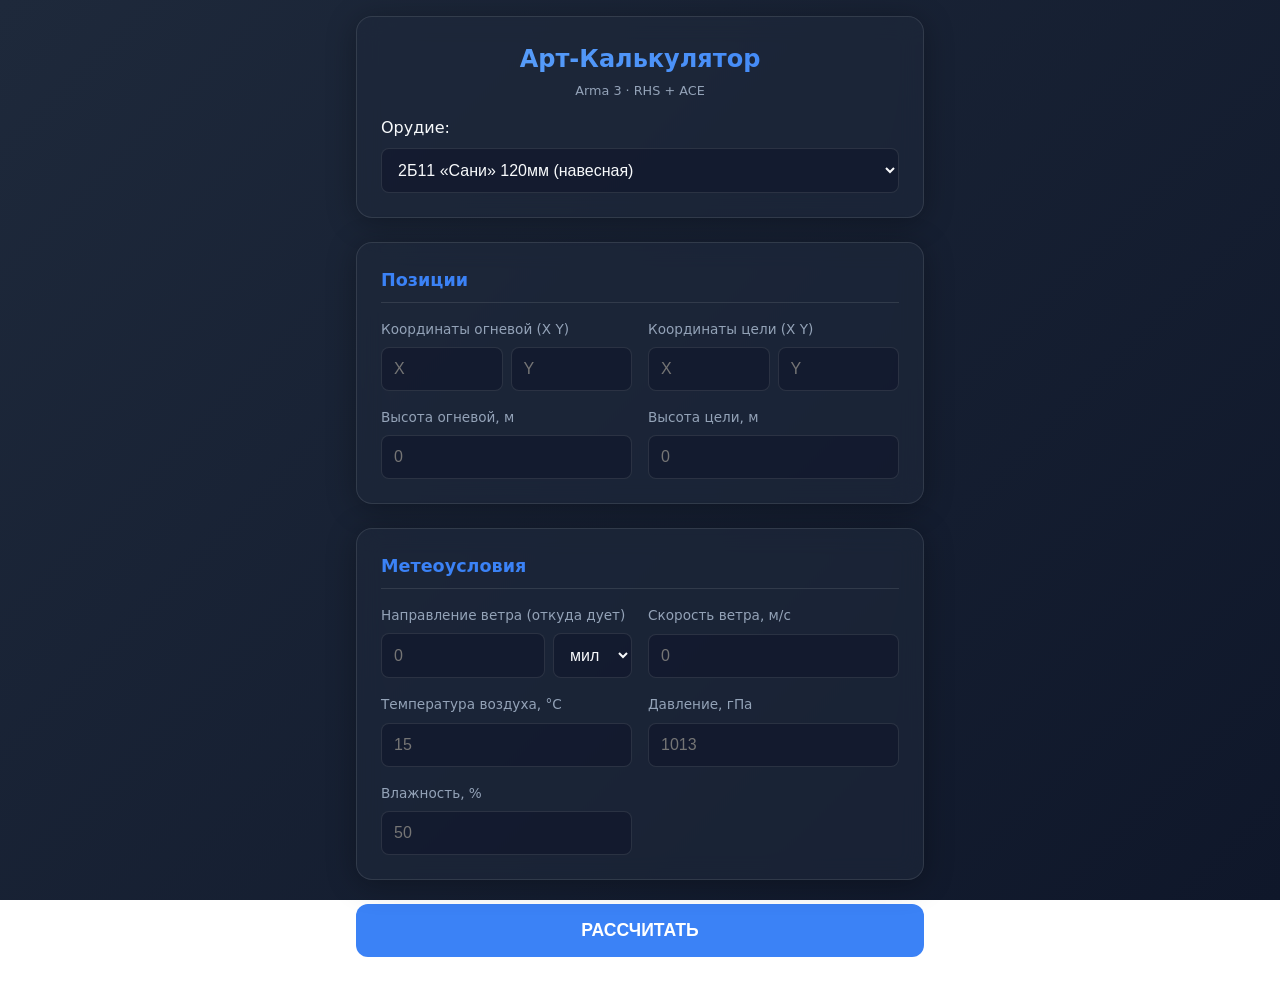
<file: index.html>
<!DOCTYPE html>
<html lang="ru">
<head>
  <meta charset="UTF-8">
  <meta name="viewport" content="width=device-width, initial-scale=1.0">
  <meta name="theme-color" content="#3b82f6">
  <title>Артиллерийский Калькулятор</title>
  <link rel="manifest" href="manifest.json">
  <link rel="apple-touch-icon" href="icon-192.png">
  <link rel="stylesheet" href="style.css">
</head>
<body>
  <div class="app-container">
    <header class="glass-panel">
      <h1>Арт-Калькулятор</h1>
      <p class="subtitle">Arma 3 · RHS + ACE</p>
      <div class="header-inputs">
        <label for="weaponSelect">Орудие:</label>
        <select id="weaponSelect">
          <option value="">Загрузка таблиц...</option>
        </select>
      </div>
    </header>

    <main>
      <!-- Positions -->
      <section class="glass-panel card">
        <h2>Позиции</h2>
        <div class="grid-2">
          <div class="input-group">
            <label>Координаты огневой (X Y)</label>
            <div class="coord-inputs">
              <input type="number" id="gunX" placeholder="X" aria-label="Огневая X">
              <input type="number" id="gunY" placeholder="Y" aria-label="Огневая Y">
            </div>
          </div>
          <div class="input-group">
            <label>Координаты цели (X Y)</label>
            <div class="coord-inputs">
              <input type="number" id="tgtX" placeholder="X" aria-label="Цель X">
              <input type="number" id="tgtY" placeholder="Y" aria-label="Цель Y">
            </div>
          </div>
          <div class="input-group">
            <label for="gunAlt">Высота огневой, м</label>
            <input type="number" id="gunAlt" placeholder="0">
          </div>
          <div class="input-group">
            <label for="tgtAlt">Высота цели, м</label>
            <input type="number" id="tgtAlt" placeholder="0">
          </div>
        </div>
      </section>

      <!-- Weather -->
      <section class="glass-panel card">
        <h2>Метеоусловия</h2>
        <div class="grid-2">
          <div class="input-group">
            <label>Направление ветра (откуда дует)</label>
            <div class="coord-inputs">
              <input type="number" id="windDir" placeholder="0" aria-label="Направление ветра">
              <select id="windUnit" aria-label="Единица направления ветра" class="unit-select">
                <option value="mil">мил</option>
                <option value="deg">град</option>
              </select>
            </div>
          </div>
          <div class="input-group">
            <label for="windSpeed">Скорость ветра, м/с</label>
            <input type="number" id="windSpeed" placeholder="0" step="0.1" min="0">
          </div>
          <div class="input-group">
            <label for="tempC">Температура воздуха, °C</label>
            <input type="number" id="tempC" placeholder="15" step="1">
          </div>
          <div class="input-group">
            <label for="pressure">Давление, гПа</label>
            <input type="number" id="pressure" placeholder="1013" step="1">
          </div>
          <div class="input-group">
            <label for="humidity">Влажность, %</label>
            <input type="number" id="humidity" placeholder="50" min="0" max="100">
          </div>
        </div>
      </section>

      <!-- Validation -->
      <div id="validationMsg" class="validation-msg hidden" role="alert"></div>

      <!-- Action -->
      <button id="calcBtn" class="primary-btn pulse">РАССЧИТАТЬ</button>

      <!-- Results -->
      <section class="glass-panel card results-card hidden" id="resultsPanel" aria-live="polite">
        <h2>Результат</h2>
        <div class="computed-wind" id="computedWind"></div>
        <div class="results-grid">
          <div class="res-item"><span class="label">Дистанция, м</span><span class="val" id="resDist">-</span></div>
          <div class="res-item"><span class="label">Азимут, мил</span><span class="val" id="resAz">-</span></div>
          <div class="res-item highlight"><span class="label">Лучший заряд</span><span class="val" id="resCharge">-</span></div>
          <div class="res-item highlight"><span class="label">Угол возвыш. (мил)</span><span class="val" id="resElevMil">-</span></div>
          <div class="res-item"><span class="label">Угол возвыш. (°)</span><span class="val" id="resElevDeg">-</span></div>
          <div class="res-item"><span class="label">Попр. по азимуту</span><span class="val" id="resAzCorr">-</span></div>
          <div class="res-item highlight"><span class="label">Итоговый азимут</span><span class="val" id="resFinalAz">-</span></div>
          <div class="res-item"><span class="label">Время полёта (с)</span><span class="val" id="resTOF">-</span></div>
          <div class="res-item"><span class="label">Δ Высоты (м)</span><span class="val" id="resDeltaH">-</span></div>
          <div class="res-item"><span class="label">R-эфф (м)</span><span class="val" id="resEffDist">-</span></div>
        </div>
      </section>

      <!-- All Charges -->
      <section class="glass-panel card hidden" id="allChargesPanel">
        <h2>Все доступные заряды</h2>
        <div class="table-wrap">
          <table class="charges-table">
            <thead>
              <tr><th>Заряд</th><th>Угол (мил)</th><th>Азимут (мил)</th><th>TOF (с)</th></tr>
            </thead>
            <tbody id="allChargesBody"></tbody>
          </table>
        </div>
      </section>

      <!-- History -->
      <section class="glass-panel card hidden" id="historyPanel">
        <h2>
          История расчётов
          <button id="clearHistoryBtn" class="clear-history-btn" aria-label="Очистить историю">✕</button>
        </h2>
        <div class="table-wrap">
          <table class="history-table">
            <thead>
              <tr>
                <th>#</th>
                <th>Орудие</th>
                <th>Огневая</th>
                <th>Цель</th>
                <th>Заряд</th>
                <th>Угол</th>
                <th>Азимут</th>
                <th>TOF</th>
              </tr>
            </thead>
            <tbody id="historyBody"></tbody>
          </table>
        </div>
      </section>
    </main>
  </div>

  <script src="tables/tables.js"></script>
  <script src="app.js"></script>
  <script>
    if ('serviceWorker' in navigator) {
      window.addEventListener('load', () => {
        navigator.serviceWorker.register('sw.js')
          .then(reg => console.log('SW registered:', reg.scope))
          .catch(err => console.warn('SW failed:', err));
      });
    }
  </script>
</body>
</html>
</file>
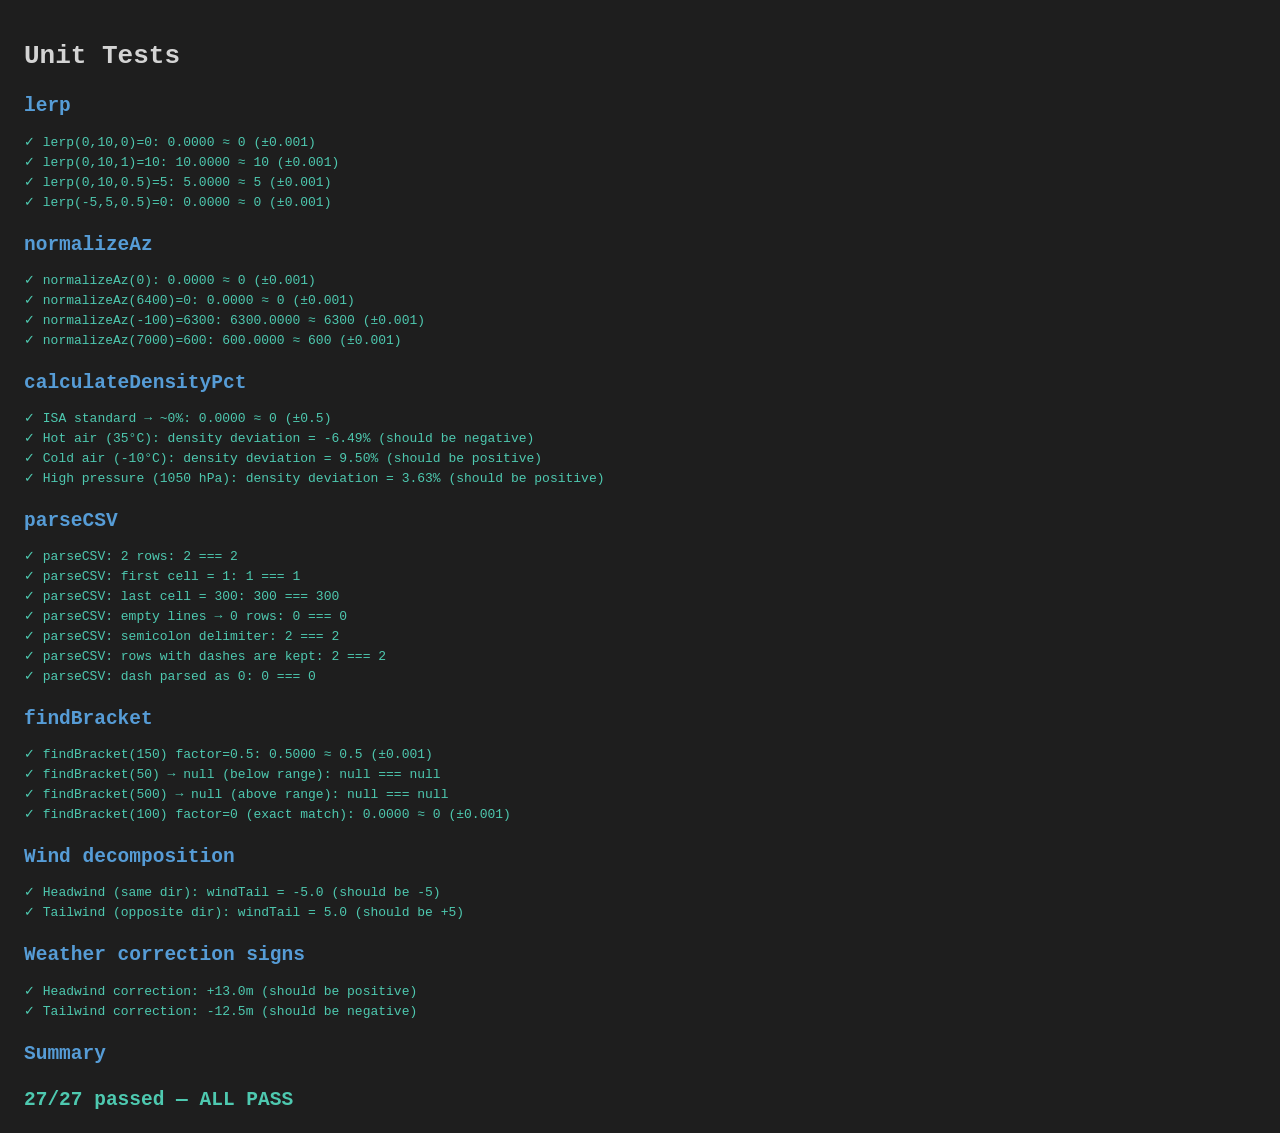
<file: tests/test_calculations.html>
<!DOCTYPE html>
<html lang="en">
<head>
  <meta charset="UTF-8">
  <title>Арт-Калькулятор — Unit Tests</title>
  <style>
    body { font-family: monospace; background: #1e1e1e; color: #d4d4d4; padding: 1rem; }
    .pass { color: #4ec9b0; }
    .fail { color: #f44747; font-weight: bold; }
    h2 { color: #569cd6; margin-top: 1.5rem; }
    pre { margin: 0.25rem 0; }
  </style>
</head>
<body>
<h1>Unit Tests</h1>
<div id="output"></div>
<script>
// Minimal test framework
let passed = 0, failed = 0;
const out = document.getElementById('output');

function log(msg, ok) {
  const el = document.createElement('pre');
  el.className = ok ? 'pass' : 'fail';
  el.textContent = (ok ? '✓ ' : '✗ ') + msg;
  out.appendChild(el);
  ok ? passed++ : failed++;
}

function section(name) {
  const h = document.createElement('h2');
  h.textContent = name;
  out.appendChild(h);
}

function assertClose(actual, expected, tolerance, label) {
  const ok = Math.abs(actual - expected) <= tolerance;
  log(`${label}: ${actual.toFixed(4)} ≈ ${expected} (±${tolerance})`, ok);
  if (!ok) log(`  EXPECTED ${expected}, GOT ${actual}`, false);
}

function assertEqual(actual, expected, label) {
  const ok = actual === expected;
  log(`${label}: ${JSON.stringify(actual)} === ${JSON.stringify(expected)}`, ok);
}
</script>
<script>
// ---- Inline copies of pure functions from app.js for testing ----

const MILS_FULL_CIRCLE = 6400;
const MILS_HALF_CIRCLE = 3200;
const MILS_TO_RAD = Math.PI / MILS_HALF_CIRCLE;
const STD_TEMP_C = 15;
const STD_PRESSURE_HPA = 1013.25;
const STD_TEMP_K = 288.15;
const Rd = 287.058;
const Rv = 461.495;

function lerp(a, b, t) { return (1 - t) * a + t * b; }

function calculateDensityPct(tempC, pressureHPa, humidity) {
  pressureHPa = pressureHPa || STD_PRESSURE_HPA;
  if (humidity === undefined || humidity === null) humidity = 0;
  if (humidity > 1) humidity /= 100;
  const tempK = tempC + 273.15;
  const es = 6.1078 * Math.pow(10, (7.5 * tempC) / (237.3 + tempC));
  const pv = es * humidity;
  const pd = pressureHPa - pv;
  const currentRho = (pd / (Rd * tempK)) + (pv / (Rv * tempK));
  const stdRho = STD_PRESSURE_HPA / (Rd * STD_TEMP_K);
  return ((currentRho - stdRho) / stdRho) * 100;
}

function parseCSV(text) {
  const lines = text.trim().split('\n');
  const data = [];
  for (let i = 1; i < lines.length; i++) {
    const line = lines[i].trim();
    if (!line) continue;
    const cols = line.split(/[,\t;]/).map(v => {
      const n = parseFloat(v.replace(',', '.'));
      return isNaN(n) ? 0 : n;
    });
    if (cols.length >= 2 && cols[1] > 0) data.push(cols);
  }
  return data;
}

function normalizeAz(az) {
  az = az % MILS_FULL_CIRCLE;
  return az < 0 ? az + MILS_FULL_CIRCLE : az;
}

function findBracket(table, dist) {
  for (let i = 0; i < table.length - 1; i++) {
    if (dist >= table[i][1] && dist <= table[i + 1][1]) {
      const span = table[i + 1][1] - table[i][1];
      return { row1: table[i], row2: table[i + 1], factor: span === 0 ? 0 : (dist - table[i][1]) / span };
    }
  }
  return null;
}
</script>
<script>
// ---- Tests ----

section('lerp');
assertClose(lerp(0, 10, 0), 0, 0.001, 'lerp(0,10,0)=0');
assertClose(lerp(0, 10, 1), 10, 0.001, 'lerp(0,10,1)=10');
assertClose(lerp(0, 10, 0.5), 5, 0.001, 'lerp(0,10,0.5)=5');
assertClose(lerp(-5, 5, 0.5), 0, 0.001, 'lerp(-5,5,0.5)=0');

section('normalizeAz');
assertClose(normalizeAz(0), 0, 0.001, 'normalizeAz(0)');
assertClose(normalizeAz(6400), 0, 0.001, 'normalizeAz(6400)=0');
assertClose(normalizeAz(-100), 6300, 0.001, 'normalizeAz(-100)=6300');
assertClose(normalizeAz(7000), 600, 0.001, 'normalizeAz(7000)=600');

section('calculateDensityPct');
assertClose(calculateDensityPct(15, 1013.25, 0), 0, 0.5, 'ISA standard → ~0%');
const hotDens = calculateDensityPct(35, 1013.25, 0);
log(`Hot air (35°C): density deviation = ${hotDens.toFixed(2)}% (should be negative)`, hotDens < 0);
const coldDens = calculateDensityPct(-10, 1013.25, 0);
log(`Cold air (-10°C): density deviation = ${coldDens.toFixed(2)}% (should be positive)`, coldDens > 0);
const highP = calculateDensityPct(15, 1050, 0);
log(`High pressure (1050 hPa): density deviation = ${highP.toFixed(2)}% (should be positive)`, highP > 0);

section('parseCSV');
const csv1 = "H1,H2,H3\n1,100,200\n2,200,300\n";
const r1 = parseCSV(csv1);
assertEqual(r1.length, 2, 'parseCSV: 2 rows');
assertEqual(r1[0][0], 1, 'parseCSV: first cell = 1');
assertEqual(r1[1][2], 300, 'parseCSV: last cell = 300');

const csvEmpty = "Header\n\n\n";
assertEqual(parseCSV(csvEmpty).length, 0, 'parseCSV: empty lines → 0 rows');

const csvSemicolon = "H1;H2\n1;100\n2;200";
assertEqual(parseCSV(csvSemicolon).length, 2, 'parseCSV: semicolon delimiter');

const csvDashes = "H1,H2,H3,H4\n0,1750,1208,-\n0,1800,1194,10.6";
const rDash = parseCSV(csvDashes);
assertEqual(rDash.length, 2, 'parseCSV: rows with dashes are kept');
assertEqual(rDash[0][3], 0, 'parseCSV: dash parsed as 0');

section('findBracket');
const testTable = [[0,100],[0,200],[0,300],[0,400]];
const b1 = findBracket(testTable, 150);
assertClose(b1.factor, 0.5, 0.001, 'findBracket(150) factor=0.5');
assertEqual(findBracket(testTable, 50), null, 'findBracket(50) → null (below range)');
assertEqual(findBracket(testTable, 500), null, 'findBracket(500) → null (above range)');
const b2 = findBracket(testTable, 100);
assertClose(b2.factor, 0, 0.001, 'findBracket(100) factor=0 (exact match)');

section('Wind decomposition');
// Headwind: wind from same direction as target → windTail should be negative
{
  const windSpeed = 5;
  const windDirRad = 0; // wind from North
  const targetAzRad = 0; // shooting North
  const delta = windDirRad - targetAzRad;
  const windTail = -windSpeed * Math.cos(delta);
  log(`Headwind (same dir): windTail = ${windTail.toFixed(1)} (should be -5)`, windTail < -4.9);
}
// Tailwind: wind from opposite direction
{
  const windSpeed = 5;
  const windDirRad = Math.PI; // wind from South
  const targetAzRad = 0; // shooting North
  const delta = windDirRad - targetAzRad;
  const windTail = -windSpeed * Math.cos(delta);
  log(`Tailwind (opposite dir): windTail = ${windTail.toFixed(1)} (should be +5)`, windTail > 4.9);
}

section('Weather correction signs');
// Verify: headwind → positive correction (increase eff. range)
// Using M777 charge 0, dist 1000m values: kHead=2.6, kTail=-2.5
{
  const kHead = 2.6, kTail = -2.5;
  const headWind = -5; // встречный
  const tailWind = 5;  // попутный

  let corrHead = 0;
  corrHead += Math.abs(headWind) * kHead; // 5 * 2.6 = +13
  log(`Headwind correction: +${corrHead.toFixed(1)}m (should be positive)`, corrHead > 0);

  let corrTail = 0;
  corrTail += tailWind * kTail; // 5 * (-2.5) = -12.5
  log(`Tailwind correction: ${corrTail.toFixed(1)}m (should be negative)`, corrTail < 0);
}

section('Summary');
const total = passed + failed;
const el = document.createElement('h2');
el.style.color = failed === 0 ? '#4ec9b0' : '#f44747';
el.textContent = `${passed}/${total} passed` + (failed > 0 ? `, ${failed} FAILED` : ' — ALL PASS');
out.appendChild(el);
</script>
</body>
</html>
</file>
<file: style.css>
:root {
  --bg-dark: #0f172a;
  --bg-gradient: linear-gradient(135deg, #1e293b, #0f172a);
  --glass-bg: rgba(30, 41, 59, 0.6);
  --glass-border: rgba(255, 255, 255, 0.1);
  --text-main: #f8fafc;
  --text-muted: #94a3b8;
  --primary: #3b82f6;
  --primary-hover: #2563eb;
  --accent: #10b981;
  --danger: #ef4444;
}

* { box-sizing: border-box; margin: 0; padding: 0; }

body {
  font-family: 'Inter', system-ui, -apple-system, sans-serif;
  background: var(--bg-gradient);
  background-attachment: fixed;
  color: var(--text-main);
  min-height: 100vh;
  line-height: 1.5;
}

.app-container {
  max-width: 600px;
  margin: 0 auto;
  padding: 1rem;
}

.glass-panel {
  background: var(--glass-bg);
  backdrop-filter: blur(12px);
  -webkit-backdrop-filter: blur(12px);
  border: 1px solid var(--glass-border);
  border-radius: 16px;
  box-shadow: 0 4px 30px rgba(0, 0, 0, 0.3);
}

/* Header */
header {
  padding: 1.5rem;
  margin-bottom: 1.5rem;
  text-align: center;
}

header h1 {
  font-size: 1.5rem;
  margin-bottom: 0.25rem;
  font-weight: 700;
  background: linear-gradient(to right, #60a5fa, #3b82f6);
  background-clip: text;
  -webkit-background-clip: text;
  -webkit-text-fill-color: transparent;
}

.subtitle {
  font-size: 0.8rem;
  color: var(--text-muted);
  margin-bottom: 1rem;
}

.header-inputs {
  display: flex;
  flex-direction: column;
  gap: 0.5rem;
  text-align: left;
}

/* Cards */
.card {
  padding: 1.5rem;
  margin-bottom: 1.5rem;
}

.card h2 {
  font-size: 1.1rem;
  margin-bottom: 1rem;
  color: var(--primary);
  border-bottom: 1px solid var(--glass-border);
  padding-bottom: 0.5rem;
}

/* Grid */
.grid-2 {
  display: grid;
  grid-template-columns: 1fr 1fr;
  gap: 1rem;
}

@media (max-width: 480px) {
  .grid-2 { grid-template-columns: 1fr; }
}

/* Inputs */
.input-group {
  display: flex;
  flex-direction: column;
  gap: 0.5rem;
  height: 100%;
}

.input-group label {
  font-size: 0.85rem;
  color: var(--text-muted);
  margin-bottom: auto;
}

.coord-inputs {
  display: flex;
  gap: 0.5rem;
}

input, select {
  width: 100%;
  padding: 0.75rem;
  border-radius: 8px;
  background: rgba(15, 23, 42, 0.6);
  border: 1px solid var(--glass-border);
  color: var(--text-main);
  font-size: 1rem;
  transition: border-color 0.2s, box-shadow 0.2s;
}

input:focus, select:focus {
  outline: none;
  border-color: var(--primary);
  box-shadow: 0 0 0 2px rgba(59, 130, 246, 0.2);
}

.unit-select { width: 80px; }

/* Button */
.primary-btn {
  width: 100%;
  padding: 1rem;
  font-size: 1.1rem;
  font-weight: 600;
  border: none;
  border-radius: 12px;
  background: var(--primary);
  color: white;
  cursor: pointer;
  transition: transform 0.1s, background 0.2s;
  margin-bottom: 1.5rem;
}

.primary-btn:hover { background: var(--primary-hover); }
.primary-btn:active { transform: scale(0.98); }

.pulse { animation: pulse 2s infinite; }

@keyframes pulse {
  0%   { box-shadow: 0 0 0 0 rgba(59, 130, 246, 0.4); }
  70%  { box-shadow: 0 0 0 10px rgba(59, 130, 246, 0); }
  100% { box-shadow: 0 0 0 0 rgba(59, 130, 246, 0); }
}

/* Results */
.computed-wind {
  font-size: 0.85rem;
  color: var(--text-muted);
  margin-bottom: 1rem;
  text-align: center;
  border-bottom: 1px solid var(--glass-border);
  padding-bottom: 0.5rem;
}

.results-grid {
  display: grid;
  grid-template-columns: 1fr 1fr;
  gap: 1rem;
}

.res-item {
  display: flex;
  flex-direction: column;
  background: rgba(0, 0, 0, 0.2);
  padding: 0.75rem;
  border-radius: 8px;
}

.res-item.highlight {
  background: rgba(16, 185, 129, 0.15);
  border: 1px solid rgba(16, 185, 129, 0.3);
}

.res-item .label {
  font-size: 0.75rem;
  color: var(--text-muted);
  margin-bottom: 0.25rem;
}

.res-item .val {
  font-size: 1.25rem;
  font-weight: 700;
}

/* All charges table */
.table-wrap { overflow-x: auto; }

.charges-table {
  width: 100%;
  border-collapse: collapse;
  font-size: 0.9rem;
}

.charges-table th,
.charges-table td {
  padding: 0.5rem 0.75rem;
  text-align: center;
  border-bottom: 1px solid var(--glass-border);
}

.charges-table th {
  color: var(--text-muted);
  font-weight: 500;
  font-size: 0.8rem;
}

.charges-table .best-row {
  background: rgba(16, 185, 129, 0.15);
  font-weight: 600;
}

/* Utility */
.hidden { display: none; }

/* Validation */
.validation-msg {
  background: rgba(239, 68, 68, 0.15);
  border: 1px solid rgba(239, 68, 68, 0.4);
  border-radius: 8px;
  padding: 0.75rem 1rem;
  margin-bottom: 1rem;
  font-size: 0.85rem;
  color: #fca5a5;
}

input.input-error {
  border-color: var(--danger);
  box-shadow: 0 0 0 2px rgba(239, 68, 68, 0.25);
}

/* History */
.history-table {
  width: 100%;
  border-collapse: collapse;
  font-size: 0.8rem;
}

.history-table th,
.history-table td {
  padding: 0.4rem 0.5rem;
  text-align: center;
  border-bottom: 1px solid var(--glass-border);
  white-space: nowrap;
}

.history-table th {
  color: var(--text-muted);
  font-weight: 500;
  font-size: 0.75rem;
}

.history-table tr {
  cursor: pointer;
  transition: background 0.15s;
}

.history-table tbody tr:hover {
  background: rgba(59, 130, 246, 0.15);
}

.clear-history-btn {
  float: right;
  background: none;
  border: 1px solid var(--danger);
  color: var(--danger);
  border-radius: 4px;
  padding: 0.1rem 0.4rem;
  font-size: 0.8rem;
  cursor: pointer;
  line-height: 1;
}

.clear-history-btn:hover {
  background: rgba(239, 68, 68, 0.15);
}
</file>
